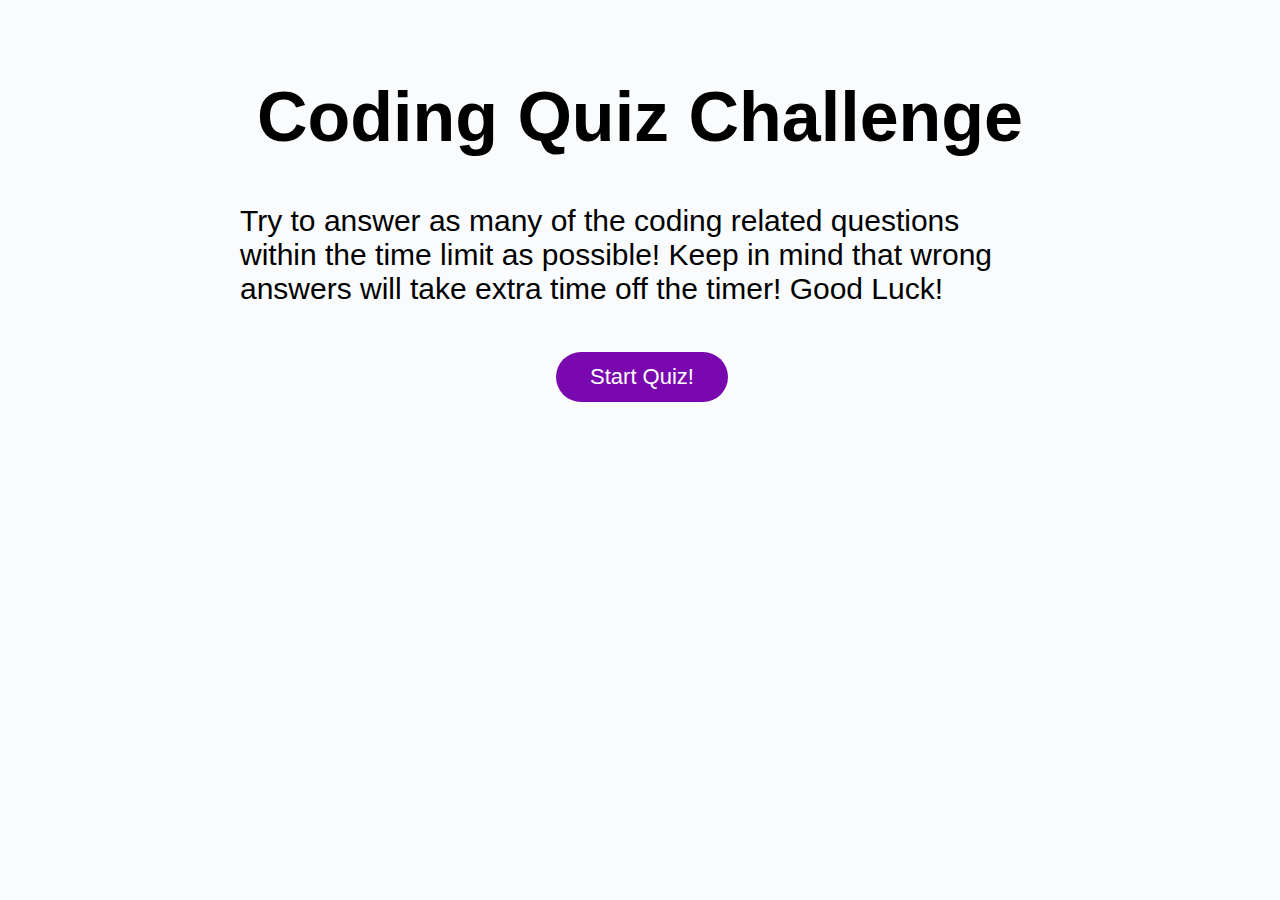
<file: index.html>
<!DOCTYPE html>
<html lang="en">
<head>
    <meta charset="UTF-8">
    <meta http-equiv="X-UA-Compatible" content="IE=edge">
    <meta name="viewport" content="width=device-width, initial-scale=1.0">
    <title>Coding Quiz</title>
    <link rel="stylesheet" href="assets/styles.css" />
</head>
<body>
    <div class="wrapper">
        <header>
            <h1>Coding Quiz Challenge</h1>
        </header>

        <div class="quiz-area">
            <div class="quiz-info">
                <p>
                    Try to answer as many of the coding related questions within the time limit as possible!
                    Keep in mind that wrong answers will take extra time off the timer! Good Luck!
                </p>
            </div>

            <div class="start-button">
                <a href="./questions.html"><button id="start" class="btn">Start Quiz!</button></a>
            </div>
        </div>
    </div>
</body>
</html>
</file>
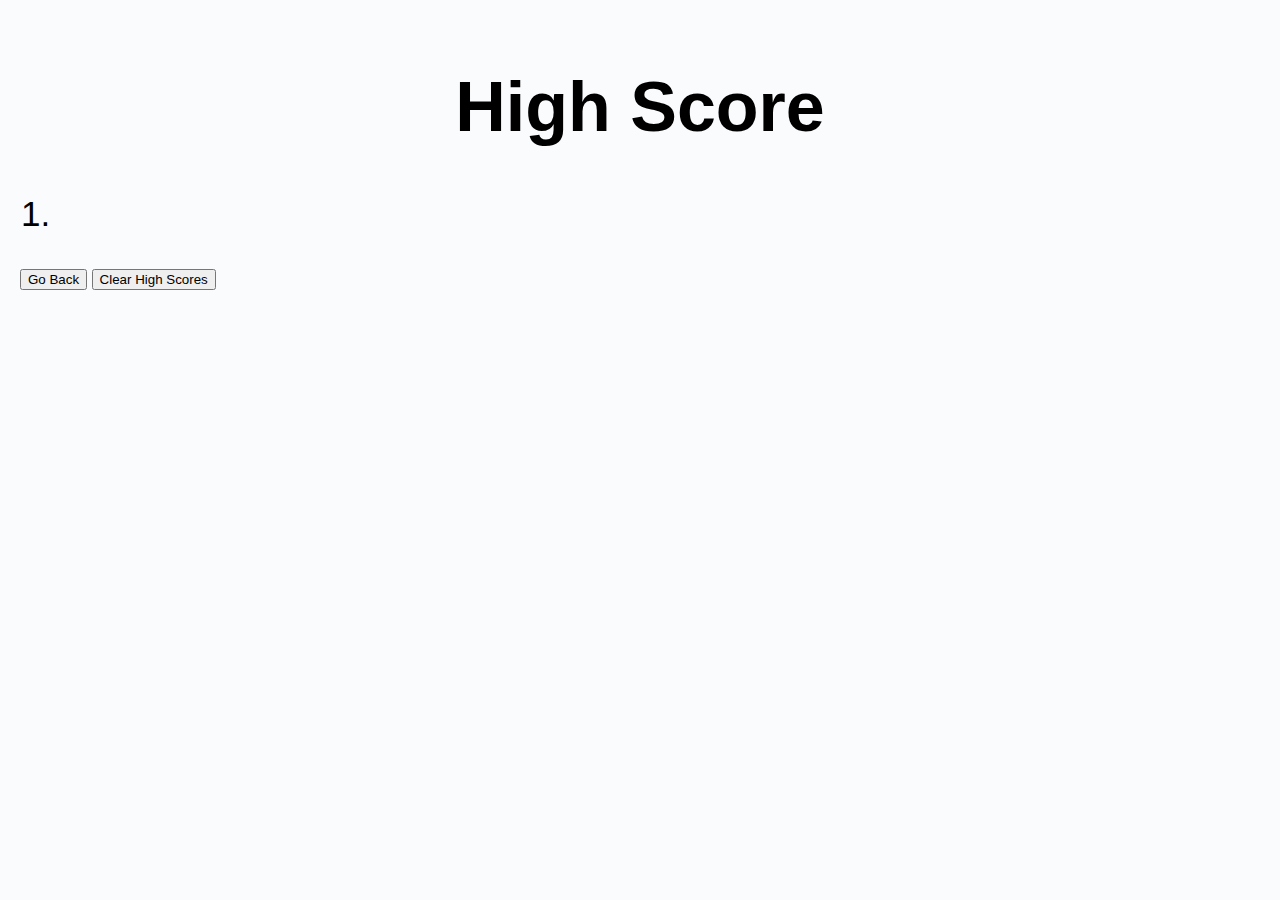
<file: highscores.html>
<!DOCTYPE html>
<html lang="en">
<head>
    <meta charset="UTF-8">
    <meta http-equiv="X-UA-Compatible" content="IE=edge">
    <meta name="viewport" content="width=device-width, initial-scale=1.0">
    <title>High Scores</title>
    <link rel="stylesheet" href="assets/styles.css"/>
    <link rel="stylesheet" href="assets/styles2.css" />
</head>
<body>
    <div class="wrapper">
        <header>
            <h1>High Score</h1>
            <ol class="scores">
                <li id="score"></li>
            </ul>
        </header>

        <div class="options">
            <a href="index.html"><button class="btn2">Go Back</button></a>
            <button class="btn2" id="clear" onclick="window.location.reload();">Clear High Scores</button>
        </div>
    </div>
    <script src="assets/script2.js"></script>
</body>
</html>
</file>
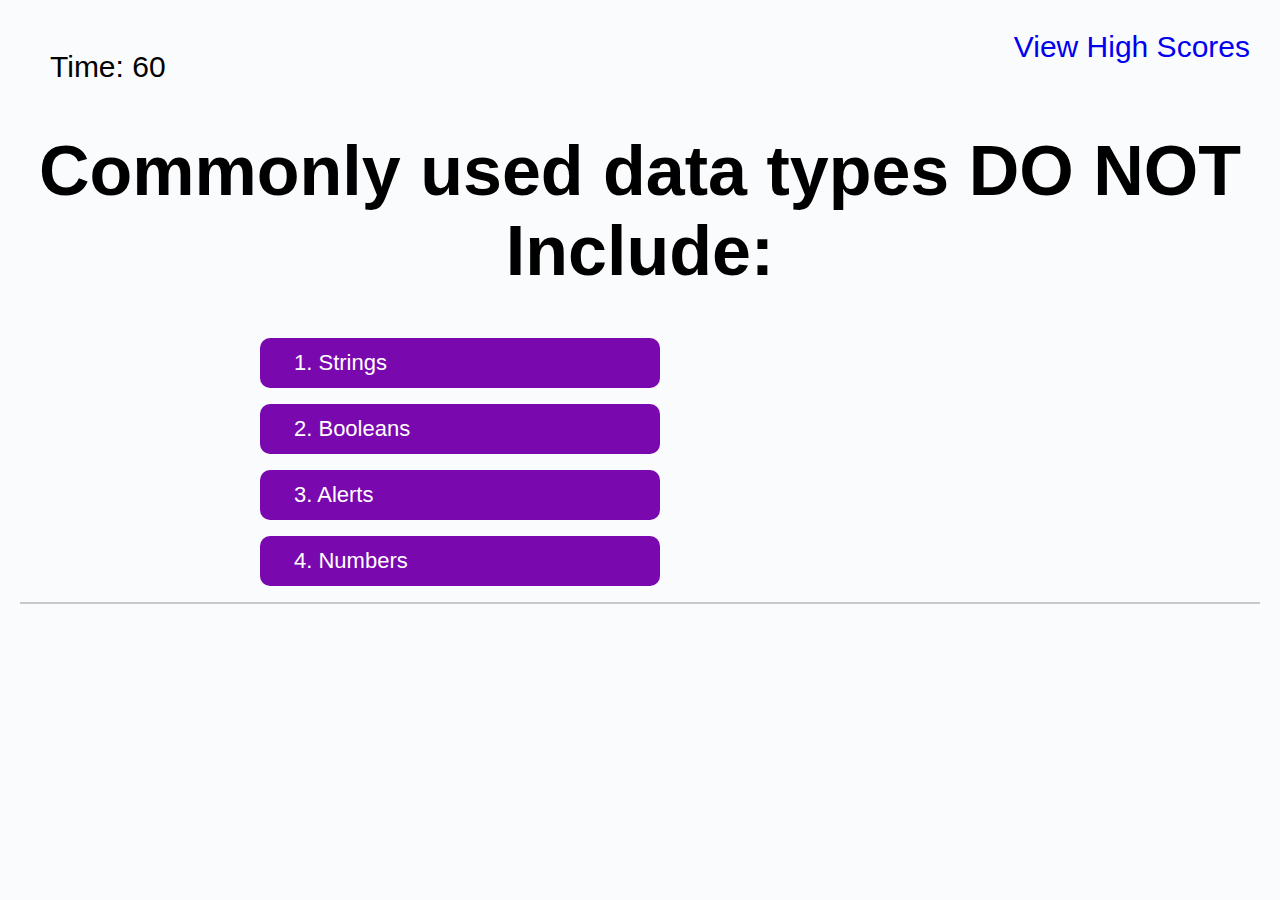
<file: questions.html>
<!DOCTYPE html>
<html lang="en">
<head>
    <meta charset="UTF-8">
    <meta http-equiv="X-UA-Compatible" content="IE=edge">
    <meta name="viewport" content="width=device-width, initial-scale=1.0">
    <title>Coding Quiz</title>
    <link rel="stylesheet" href="assets/styles.css"/>
    <link rel="stylesheet" href="assets/styles2.css" />
</head>
<body>
    <div class="wrapper">
        <div class="header">
            <p id="time">Time: 60</p>
            <a href="./highscores.hmtl"><p class="highScores">View High Scores</p></a>
        </div>

        <header>
            <h1 id="question"></h1>
        </header>

        <div class="quiz-area">
            <div class="quiz-answers">
                <button id="ans1" class="btn" data-number="1"></button>
                <button id="ans2" class="btn" data-number="2"></button>
                <button id="ans3" class="btn" data-number="3"></button>
                <button id="ans4" class="btn" data-number="4"></button>
            </div>
        </div>

        <div class="result">
            <p id="result"></p>
        </div>
    </div>
    <script src="assets/script.js"></script>
</body>
</html>
</file>
<file: assets/styles.css>
*,
*::before,
*::after {
  box-sizing: border-box;
}

html,
body,
.wrapper {
  height: 100%;
  margin: 0;
  padding: 0;
}

body {
  font-family: sans-serif;
  background-color: #f9fbfd;
}

.wrapper {
  padding-top: 30px;
  padding-left: 20px;
  padding-right: 20px;
}

header {
  text-align: center;
  font-size: 35px;
}

.quiz-area {
  font-size: 30px;
  margin: 0 auto;
  max-width: 800px;
}

.quiz-info {
  min-height: 100px;
}

.start-button {
  text-align: center;
  content: " ";
  display: block;
  width: 100%;
  height: 2px;
}

.btn {
  border: none;
  background-color: rgb(122, 8, 175);
  border-radius: 25px;
  box-shadow: rgba(0, 0, 0, 0.1) 0px 1px 6px 0px rgba(0, 0, 0, 0.2) 0px 1px 1px
    0px;
  color: hsl(0, 0%, 100%);
  display: inline-block;
  font-size: 22px;
  line-height: 22px;
  margin: 16px 16px 16px 20px;
  padding: 14px 34px;
  text-align: center;
  cursor: pointer;
}

@media (max-width: 690px) {
  .btn {
    font-size: 1rem;
    margin: 16px 0px 0px 0px;
    padding: 10px 15px;
  }
}

@media (max-width: 500px) {
  .btn {
    font-size: 0.8rem;
  }
}
</file>
<file: assets/styles2.css>
.wrapper {
    padding: 20px;
}

.btn {
    display: block;
}

.header {
    font-size: 30px;
    right: 0;
    margin: 30px;
}

.highScores {
    position: absolute;
    right: 30px;
    top: 0;
}

.result {
    text-align: center;
    border-top: 2px solid rgba(0, 0, 0, 0.2);
    color: rgba(0, 0, 0, 0.2);
    font-size: 30px;
}

.quiz-answers {
    display: block;
}

.btn {
    text-align: left;
    border-radius: 10px;
    width: 400px;
}

.initials {
    display: none;
    font-size: 30px;
}

.submit {
    border: none;
    background-color: rgb(122, 8, 175);
    border-radius: 25px;
    box-shadow: rgba(0, 0, 0, 0.1) 0px 1px 6px 0px rgba(0, 0, 0, 0.2) 0px 1px 1px 0px;
    color: hsl(0, 0%, 100%);
    font-size: 22px;
    line-height: 22px;
    margin: 16px 16px 16px 20px;
    padding: 14px 34px;
    text-align: center;
    cursor: pointer;
}

.submit:hover {
    background-color: rgb(178, 10, 255);
}
</file>
